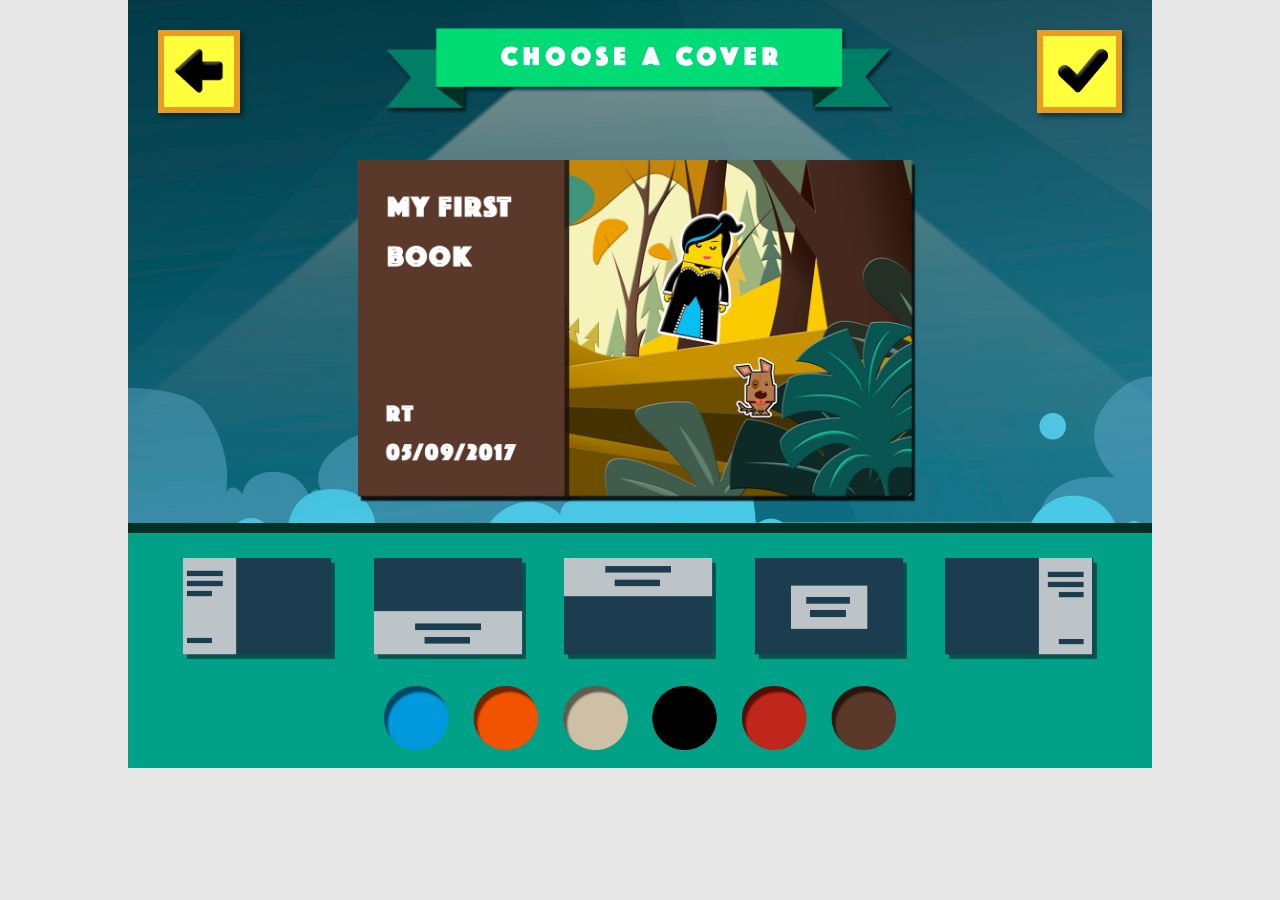
<file: choosecover.html>
<!DOCTYPE html>
<html >
<head>
  <meta charset="UTF-8">
  <meta name="viewport" content="width=device-width, initial-scale=1.0">
  <title>Storymaker</title>
     <link rel="stylesheet" href="css/style.css"> 
</head>

<body>
  <div class="choosecover">
    <div class="nav2">
      <a href="mybook.html"><div class="next"><img src="image/confirm.png"></img></div></a>
      <a href="makebook.html"><div class="back"><img src="image/back.png"></img></div></a>
    </div>

  <section id="id1"> 
   <div class="book1">
    <img src="image/book1.png"></img>
   </div>
  </section>  
  <section id="id2" class="hidden"> 
   <div class="book1">
    <img src="image/book2.png"></img>
   </div>
  </section>

   <div class="coveroptions">
     <div class="covers flex space-between">
       <div type="button" onclick="show('id1');"><img src="image/cover1.png"></img></div>
       <div type="button" onclick="show('id2');"><img src="image/cover2.png"></img></div>
       <img src="image/cover3.png"></img>
       <img src="image/cover4.png"></img>
       <img src="image/cover5.png"></img>
     </div>

     <div class="covercolors">
      <img src="image/colors.png"></img>
     </div> 
   </div>

  </div>  
<script src="js/index.js"></script>
</body>
</file>
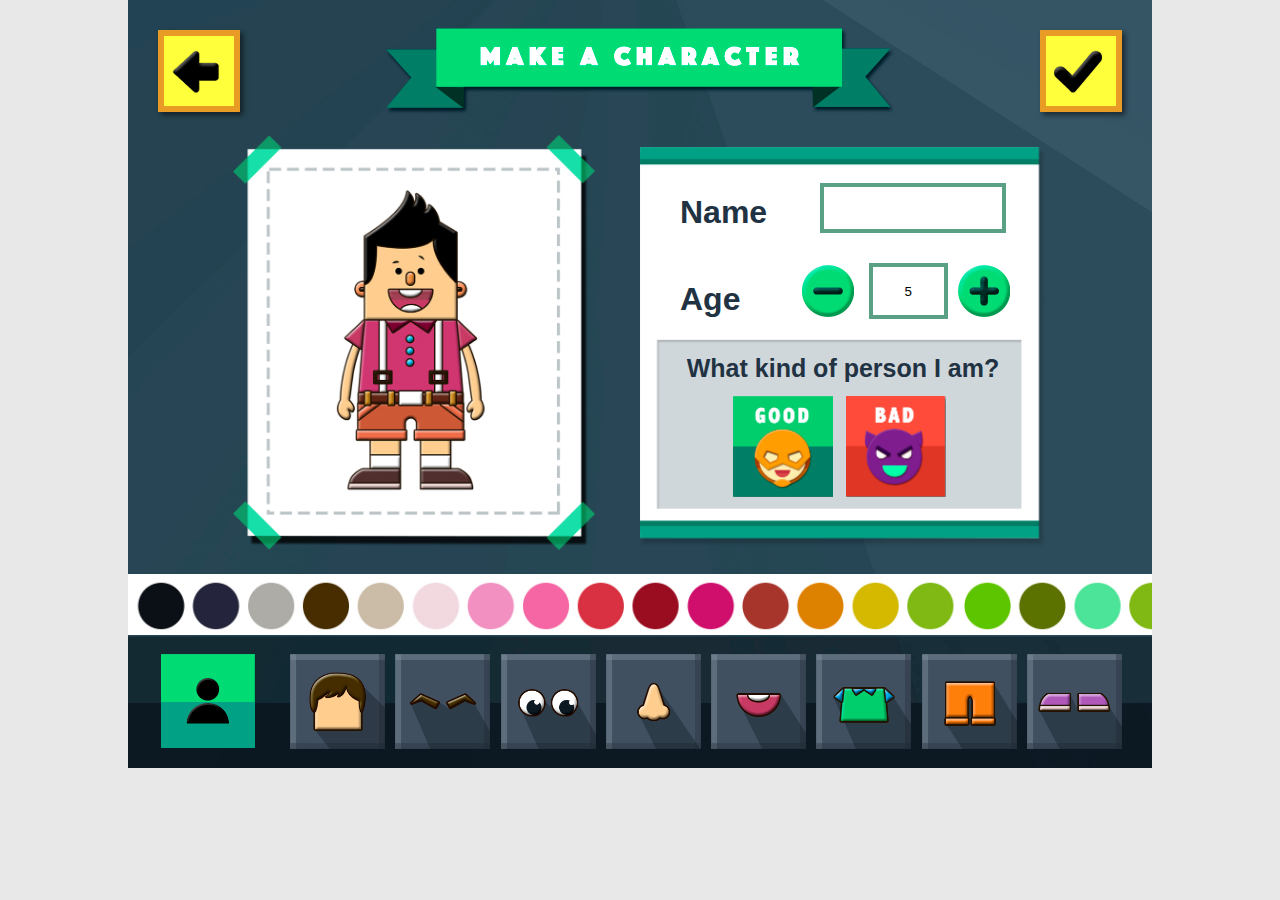
<file: createmyself.html>
<!DOCTYPE html>
<html >
<head>
  <meta charset="UTF-8">
  <meta name="viewport" content="width=device-width, initial-scale=1.0">
  <title>Storymaker</title>
     <link rel="stylesheet" href="css/style.css"> 
</head>

<body>

<div class="makecharacter">

    <div class="nav2">
      <a href="character.html"><div class="confirm"><img src="image/confirm.png"></img></div></a>
      <a href="character.html"><div class="prev"><img src="image/back.png"></img></div></a>
    </div>

<section id="id1">
    <div class="characterdetail flex space-between">
    	<div class="portait">
    		<img src="image/portrait.png"></img>
    	</div>	
    	<div class="information">
    		<div class="name">
    			<h1>Name</h1>
    			<form class="typename" method="post">
                 <input type="text" class="typename1">
                </form>
    		</div>

    		<div class="age">
    			<h1>Age</h1>
    			<form id='myform' method='POST' class='quantity' action='#'>
                   <img src="image/reduce.png" type='button' value='-' class='qtyminus minus' field='quantity' />
                   </img>
                   <input type='text' name='quantity' value='5' class='qty' />
                   <img src="image/plus.png" type='button' value='+' class='qtyplus plus' field='quantity' />
                   </img>
                </form>
    		</div>

    		<div class="choose">
    			<h1>What kind of person I am?</h1>
    			<div class="option1 flex space-between">
    				<img src="image/goodicon.png">
    				<img src="image/badicon.png">
    			</div>
    		</div>	

    	</div>
    </div>	
</section>

<section id="id2" class="hidden">
    <div class="characterdetail flex space-between">
    	<div class="portait">
    		<img src="image/portrait2.png"></img>
    	</div>	
    	<div class="information2">
            <img src="image/allhair.png"></img>
    	</div>
    </div>	
</section>

<section id="id3" class="hidden">
    <div class="characterdetail flex space-between">
    	<div class="portait">
    		<img src="image/portrait2.png"></img>
    	</div>	
    	<div class="information2">
            <img src="image/alleyebrown.png"></img>
    	</div>
    </div>	
</section>

<section id="id4" class="hidden">
    <div class="characterdetail flex space-between">
    	<div class="portait">
    		<img src="image/portrait2.png"></img>
    	</div>	
    	<div class="information2">
            <img src="image/alleyes.png"></img>
    	</div>
    </div>	
</section>

<section id="id5" class="hidden">
    <div class="characterdetail flex space-between">
    	<div class="portait">
    		<img src="image/portrait2.png"></img>
    	</div>	
    	<div class="information2">
            <img src="image/allnose.png"></img>
    	</div>
    </div>	
</section>

<section id="id6" class="hidden">
    <div class="characterdetail flex space-between">
    	<div class="portait">
    		<img src="image/portrait2.png"></img>
    	</div>	
    	<div class="information2">
            <img src="image/allmonth.png"></img>
    	</div>
    </div>	
</section>

<section id="id7" class="hidden">
    <div class="characterdetail flex space-between">
    	<div class="portait">
    		<img src="image/portrait.png"></img>
    	</div>	
    	<div class="information2">
            <img src="image/alltop.png"></img>
    	</div>
    </div>	
</section>

<section id="id8" class="hidden">
    <div class="characterdetail flex space-between">
    	<div class="portait">
    		<img src="image/portrait.png"></img>
    	</div>	
    	<div class="information2">
            <img src="image/allbottom.png"></img>
    	</div>
    </div>	
</section>


<section id="id9" class="hidden">
    <div class="characterdetail flex space-between">
    	<div class="portait">
    		<img src="image/portrait.png"></img>
    	</div>	
    	<div class="information2">
            <img src="image/allshoes.png"></img>
    	</div>
    </div>	
</section>
    <div class="colors">
    	<div class="colorpalette">
    		<img src="image/colors.jpg">
        </div>		
    </div>	
    
   <div class="footerbar">
	  <div class="nameicon">
	  	<img src="image/user.png" type="button" onclick="show('id1');"></img>
	  </div>
	<div class="features flex space-between">
		<div class="features1" type="button" onclick="show('id2');">
			<img src="image/hair.png">
		</div>
		<div class="features1" type="button" onclick="show('id3');">
			<img src="image/eyebrown.png">
		</div>
		<div class="features1" type="button" onclick="show('id4');">
			<img src="image/eyes.png">
		</div>
		<div class="features1" type="button" onclick="show('id5');">
			<img src="image/nose.png">
		</div>
		<div class="features1" type="button" onclick="show('id6');">
			<img src="image/month.png">
		</div>
		<div class="features1" type="button" onclick="show('id7');">
			<img src="image/top.png">
		</div>
		<div class="features1" type="button" onclick="show('id8');">
			<img src="image/bottom.png">
		</div>
		<div class="features1" type="button" onclick="show('id9');">
			<img src="image/shoes.png">
		</div>
	</div>	
  </div>




</div>
 <script src='https://cdnjs.cloudflare.com/ajax/libs/jquery/3.1.0/jquery.min.js'></script>
 <script src="js/index.js"></script>
</body>
</file>
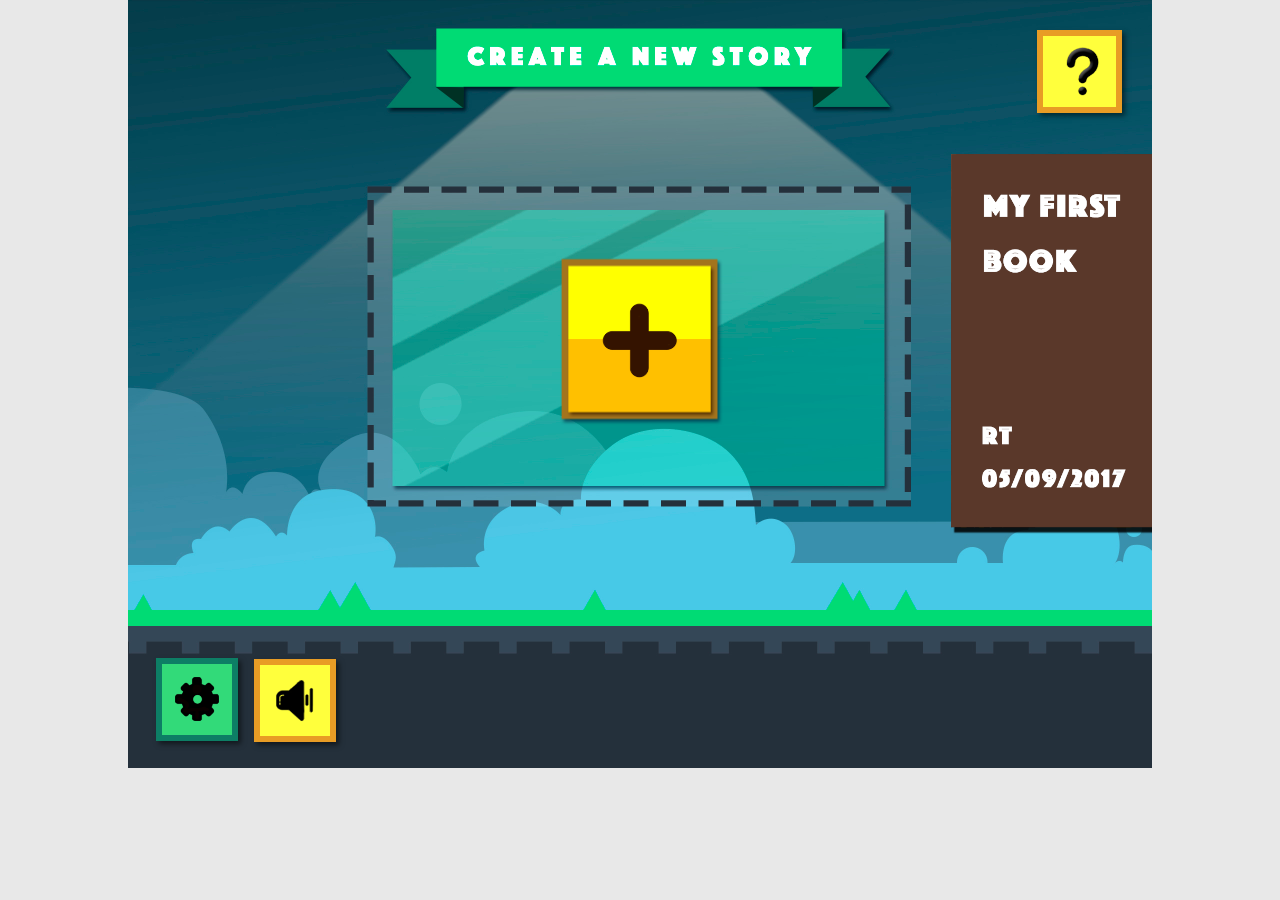
<file: homepage2.html>
<!DOCTYPE html>
<html >
<head>
  <meta charset="UTF-8">
  <meta name="viewport" content="width=device-width, initial-scale=1.0">
  <title>Storymaker</title>
     <link rel="stylesheet" href="css/style.css"> 
</head>

<body>
  <div class="homepage2">
    <div class="nav2">
      <a href="choosecover.html"><div class="next"><img src="image/questionmark.png"></img></div></a>
      <!-- <a href="storyline2.html"><div class="back"><img src="image/back.png"></img></div></a> -->
    </div>

   <div class="add2">
       <a href="storyline.html"><img src="image/add.png"></img></a>
   </div>

   <div class="book_home">
    <a href="mybook.html"><img src="image/bookinhomepage.png"></img></a>
   </div>



	<div class="tabbutton5">
	  <div class="setting"><img src="image/setting.png"></img></div>
  	  <div class="sound2"><img src="image/sound.png"></img></div>
    </div>

  </div>  
<script src="js/index.js"></script>
</body>
</file>
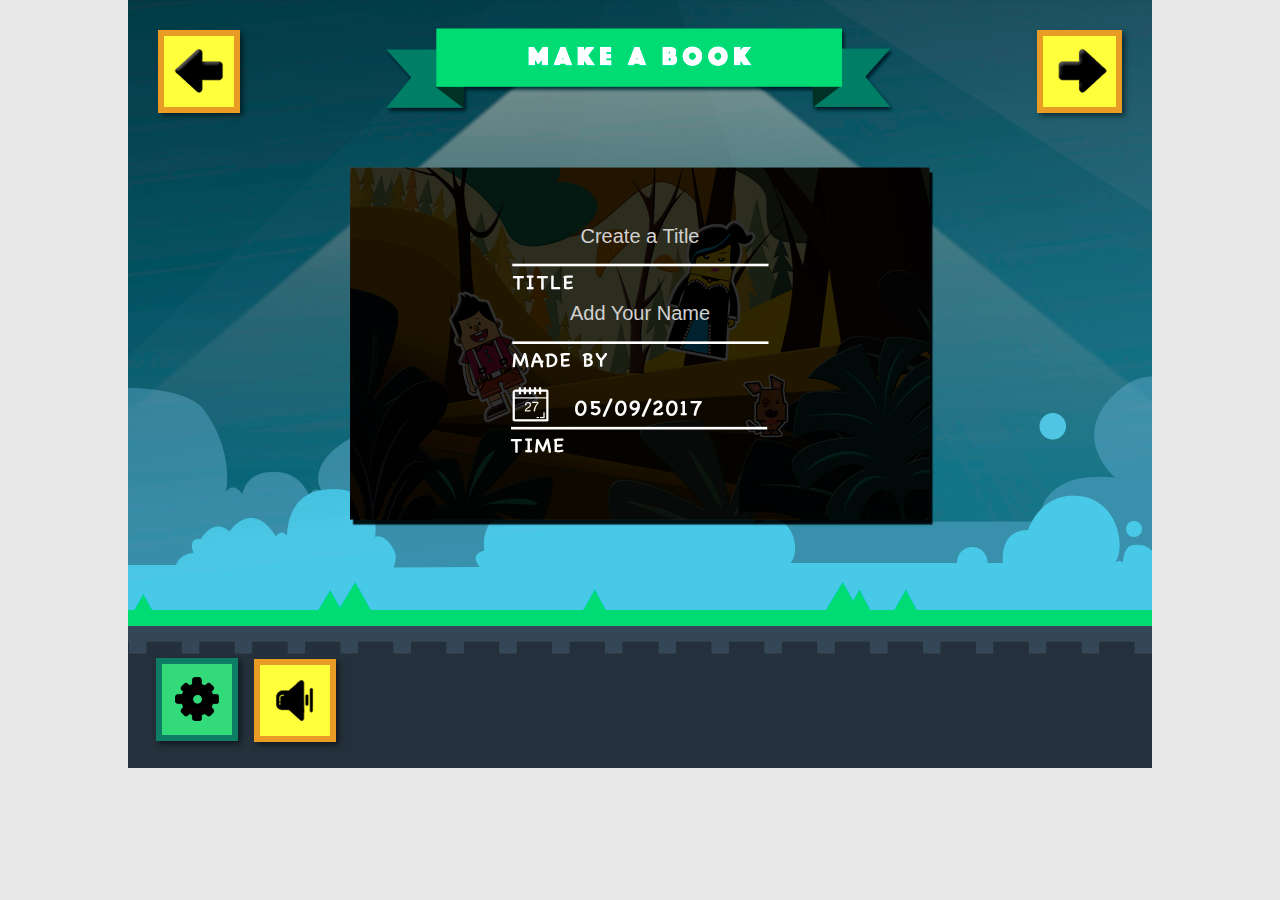
<file: makebook.html>
<!DOCTYPE html>
<html >
<head>
  <meta charset="UTF-8">
  <meta name="viewport" content="width=device-width, initial-scale=1.0">
  <title>Storymaker</title>
     <link rel="stylesheet" href="css/style.css"> 
</head>

<body>
  <div class="makebook">
    <div class="nav2">
      <a href="choosecover.html"><div class="next"><img src="image/next.png"></img></div></a>
      <a href="storyline2.html"><div class="back"><img src="image/back.png"></img></div></a>
    </div>

    <form class="title">
     <input type="text" name="Title" value="Create a Title">
    </form> 
    <form class="myname">
     <input type="text" name="Title" value="Add Your Name">
    </form>




	<div class="tabbutton3">
	  <div class="setting"><img src="image/setting.png"></img></div>
  	  <div class="sound2"><img src="image/sound.png"></img></div>
    </div>

  </div>  
<script src="js/index.js"></script>
</body>
</file>
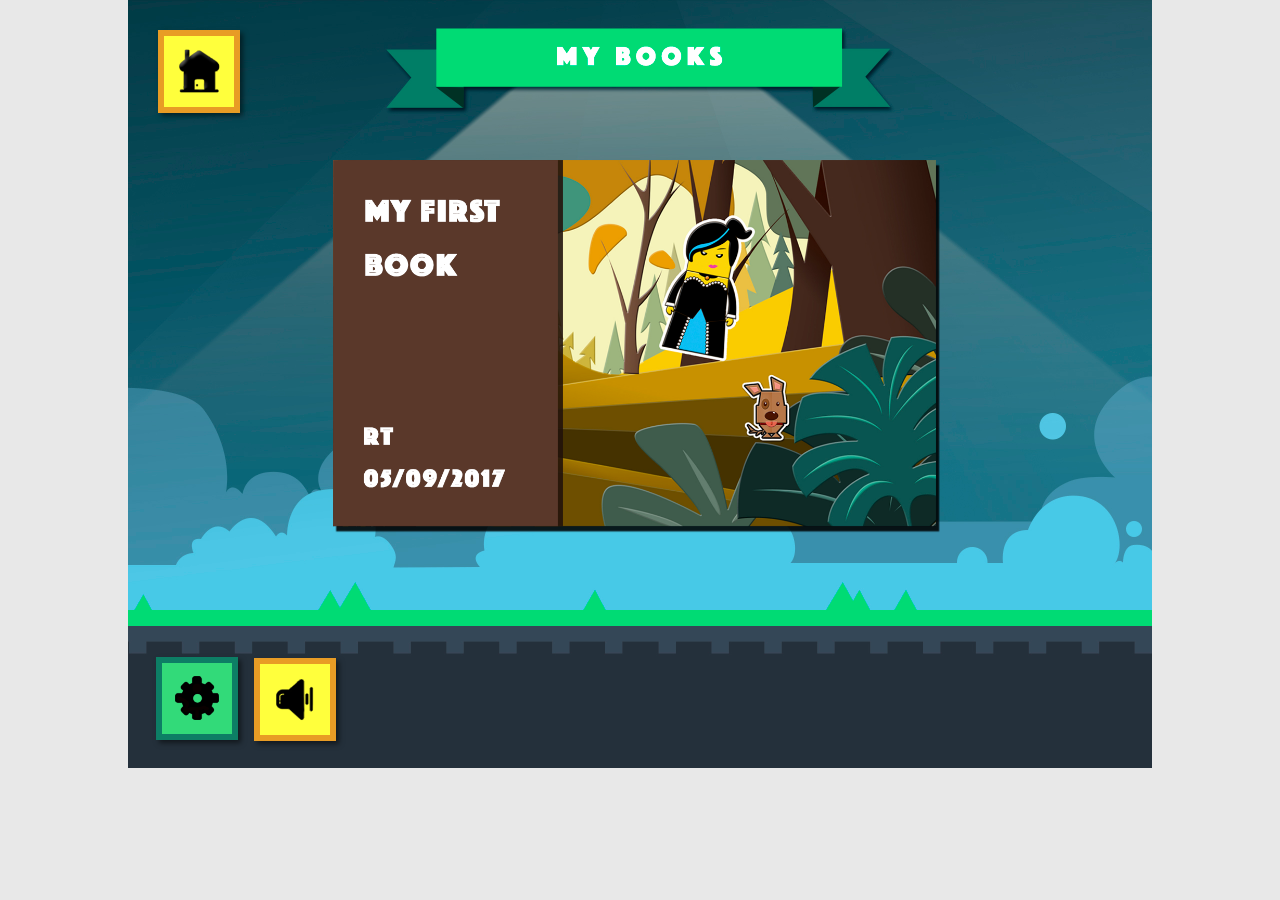
<file: mybook.html>
<!DOCTYPE html>
<html >
<head>
  <meta charset="UTF-8">
  <meta name="viewport" content="width=device-width, initial-scale=1.0">
  <title>Storymaker</title>
     <link rel="stylesheet" href="css/style.css"> 
</head>

<body>
  <div class="mybook">
    <div class="nav2">
      <!-- <a href="choosecover.html"><div class="next"><img src="image/next.png"></img></div></a> -->
      <a href="homepage2.html"><div class="back"><img src="image/home.png"></img></div></a>
    </div>

   <div class="book" type="button" onclick="show('id1');">
    <img src="image/book1.png"></img>
   </div>
    
   <section id="id1" class="hidden"> 
    <div class="bookoptions">
      <img src="image/options.png">
    </div>
   </section> 


	<div class="tabbutton4">
	  <div class="setting"><img src="image/setting.png"></img></div>
  	  <div class="sound2"><img src="image/sound.png"></img></div>
  </div>
 
  </div>  
<script src="js/index.js"></script>
</body>
</file>
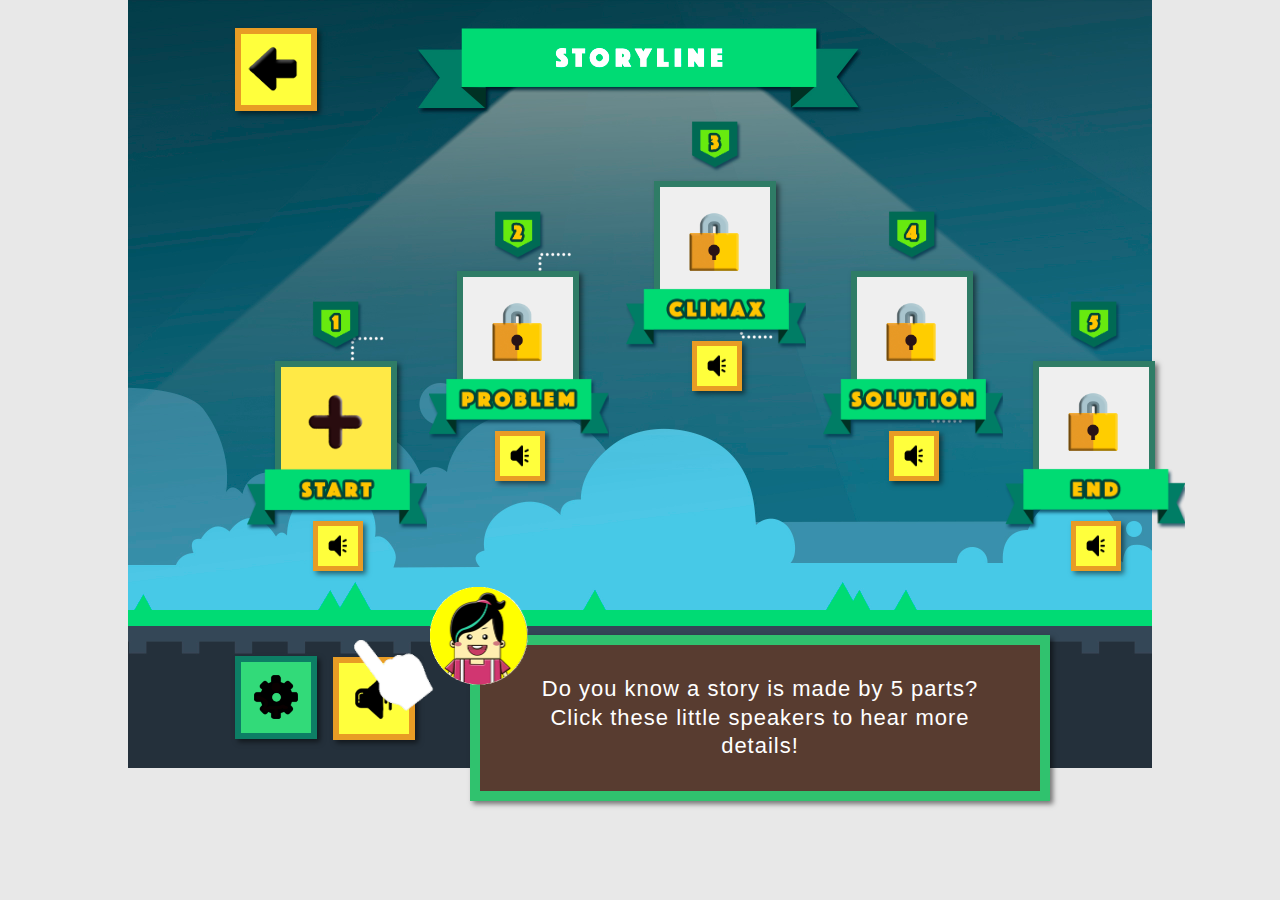
<file: storyline.html>
<!DOCTYPE html>
<html >
<head>
  <meta charset="UTF-8">
  <meta name="viewport" content="width=device-width, initial-scale=1.0">
  <title>Storymaker</title>
     <link rel="stylesheet" href="css/style.css"> 
</head>

<body>
	<div class="storyline">first page </div>

    <div class="nav">
      <!-- <a href="background.html"><div class="next"><img src="image/next.png"></img></div></a> -->
      <a href="homepage.html"><div class="back"><img src="image/back.png"></img></div></a>
    </div>

 <div class="line">
      <div class="start">
        <div class="progress">
          <img src="image/mark1.png"></img>
        </div>
        <a href="background.html" style="text-decoration:none">
          <div class="canva1">
           <img src="image/newstart.png"></img>
        </div>
        <div class="banner">
          <div><img src="image/banner.png"></img></div>
        </div>
          </a>
        <div class="speaker" onclick="playPause()">
          <img src="image/voice.png"></img>
        </div>
      </div>

      <div class="problem">
        <div class="progress">
          <img src="image/mark2.png"></img>
        </div>
        <div class="canva2">
          <img src="image/lock.png"></img>
        </div>
        <div class="banner">
          <img src="image/problem.png"></img>
        </div>
        <div class="audio" onclick="playPause2()">
          <img src="image/voice.png"></img>
        </div>
      </div>

      <div class="climax">
        <div class="progress">
          <img src="image/mark3.png"></img>
        </div>
        <div class="canva2">
          <img src="image/lock.png"></img>
        </div>
        <div class="banner">
          <img src="image/climax.png"></img>
        </div>
        <div class="audio">
          <img src="image/voice.png"></img>
        </div>
      </div>

      <div class="solution">
        <div class="progress">
          <img src="image/mark4.png"></img>
        </div>
        <div class="canva2">
          <img src="image/lock.png"></img>
        </div>
        <div class="banner">
          <img src="image/solution.png"></img>
        </div>
        <div class="audio">
          <img src="image/voice.png"></img>
        </div>
      </div>

      <div class="end">
        <div class="progress">
          <img src="image/mark5.png"></img>
        </div>
        <div class="canva2">
          <img src="image/lock.png"></img>
        </div>
        <div class="banner">
          <img src="image/end.png"></img>
        </div>
        <div class="audio">
          <img src="image/voice.png"></img>
        </div>
      </div>
    </div>

	<div class="tabbutton2">
	  <div class="setting"><img src="image/setting.png"></img></div>
  	  <div class="sound2"><img src="image/sound.png"></img></div>
  </div>

  <div class="onboarding">
       <div class="gesture2">
         <img src="image/gesture.gif" loop=infinite></img>
       </div> 
     <div class="instruction2">
       <img src="image/avatar.gif" loop=infinite>
       <div class="first_info2">
         <h1>
           Do you know a story is made by 5 parts?
         <br>  
           Click these little speakers to hear more details!
         </h1>
       </div>  
     </div>  
  </div> 

    <video id="video1" width="0">
      <source src="media/start.mp4" type="video/mp4">
    </video>
    <video id="video2" width="0">
      <source src="media/problem.mp4" type="video/mp4">
    </video>
    <video id="video3" width="0">
      <source src="media/climax.mp4" type="video/mp4">
    </video>
    <video id="video4" width="0">
      <source src="media/solution.mp4" type="video/mp4">
    </video>
    <video id="video5" width="0">
      <source src="media/end.mp4" type="video/mp4">
    </video>

    <script> 
      var myVideo = document.getElementById("video1"); 

      function playPause() { 
          if (myVideo.paused) 
            myVideo.play(); 
          else 
            myVideo.pause(); 
      } 
     var myVideo2 = document.getElementById("video2"); 

      function playPause2() { 
          if (myVideo2.paused) 
            myVideo2.play(); 
          else 
            myVideo2.pause(); 
      } 
     
      var myVideo3 = document.getElementById("video3"); 

      function playPause3() { 
          if (myVideo3.paused) 
            myVideo3.play(); 
          else 
            myVideo3.pause(); 
      } 
     var myVideo4 = document.getElementById("video4"); 

      function playPause4() { 
          if (myVideo4.paused) 
            myVideo4.play(); 
          else 
            myVideo4.pause(); 
      }
      var myVideo5 = document.getElementById("video5"); 

      function playPause5() { 
          if (myVideo5.paused) 
            myVideo5.play(); 
          else 
            myVideo5.pause(); 
      } 
    </script> 



    <script src="js/index.js"></script>

</body>
</file>
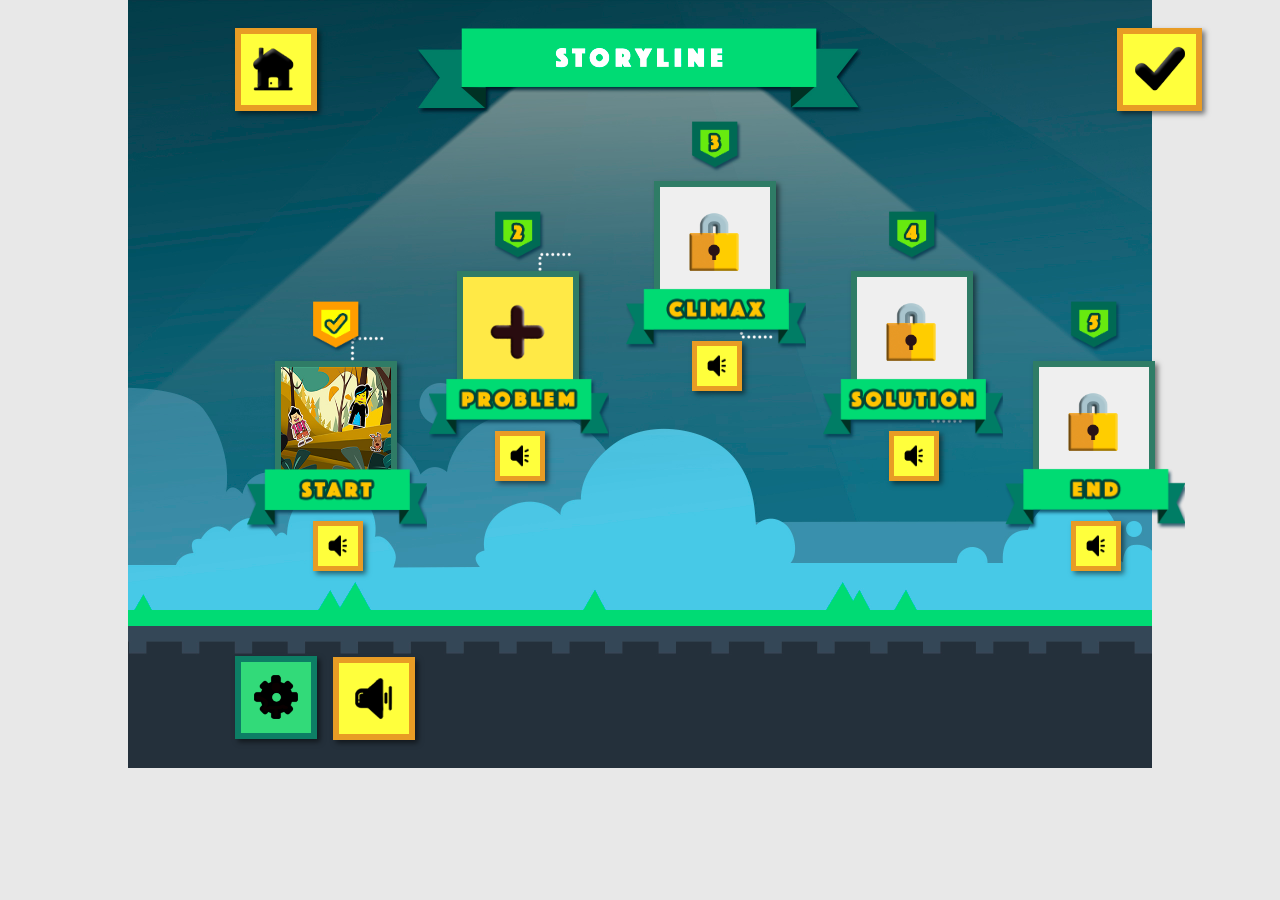
<file: storyline2.html>
<!DOCTYPE html>
<html >
<head>
  <meta charset="UTF-8">
  <meta name="viewport" content="width=device-width, initial-scale=1.0">
  <title>Storymaker</title>
     <link rel="stylesheet" href="css/style.css"> 
</head>

<body>
	<div class="storyline">first page </div>

    <div class="nav">
      <a href="makebook.html"><div class="next"><img src="image/confirm.png"></img></div></a>
      <a href="homepage.html"><div class="back"><img src="image/home.png"></img></div></a>
    </div>

    <div class="line">
    	<div class="start">
    		<div class="progress">
    			<img src="image/mark1_done.png"></img>
    		</div>

               <section id="id1"> 
    			<div class="canva">
    			  <div type="button" onclick="show('id2');"><img src="image/startimg.jpg"></img></div>
    		    </div>
               </section> 

               <section id="id2" class="hidden">
                  <div class="pupedit flex space-between">
                    <a href="create.html"><div class="editstory"><img src="image/editstory.png"></img></div></a>
                    <div class="addnewscene"><img src="image/addnewscene.png"></img></div>     
                  </div>
                  <div class="canva">
                      <div><img src="image/startimg.jpg"></img></div>
                  </div>
                </section> 
    		<div class="banner">
    			<img src="image/banner.png"></img>
    		</div>     
    		<div class="audio">
    			<img src="image/voice.png"></img>
    		</div>
    	</div>

    	<div class="problem">
            <div class="progress">
                <img src="image/mark2.png"></img>
            </div>
            <div class="canva1">
                <img src="image/newstart.png"></img>
            </div>
            <div class="banner">
                <img src="image/problem.png"></img>
            </div>
            <div class="audio">
                <img src="image/voice.png"></img>
            </div>
        </div>

        <div class="climax">
            <div class="progress">
                <img src="image/mark3.png"></img>
            </div>
            <div class="canva2">
                <img src="image/lock.png"></img>
            </div>
            <div class="banner">
                <img src="image/climax.png"></img>
            </div>
            <div class="audio">
                <img src="image/voice.png"></img>
            </div>
        </div>

        <div class="solution">
            <div class="progress">
                <img src="image/mark4.png"></img>
            </div>
            <div class="canva2">
                <img src="image/lock.png"></img>
            </div>
            <div class="banner">
                <img src="image/solution.png"></img>
            </div>
            <div class="audio">
                <img src="image/voice.png"></img>
            </div>
        </div>

        <div class="end">
            <div class="progress">
                <img src="image/mark5.png"></img>
            </div>
            <div class="canva2">
                <img src="image/lock.png"></img>
            </div>
            <div class="banner">
                <img src="image/end.png"></img>
            </div>
            <div class="audio">
                <img src="image/voice.png"></img>
            </div>
        </div>
    </div>

	<div class="tabbutton2">
	  <div class="setting"><img src="image/setting.png"></img></div>
  	  <div class="sound2"><img src="image/sound.png"></img></div>
    </div>
  <script src="js/index.js"></script>  
</body>
</file>
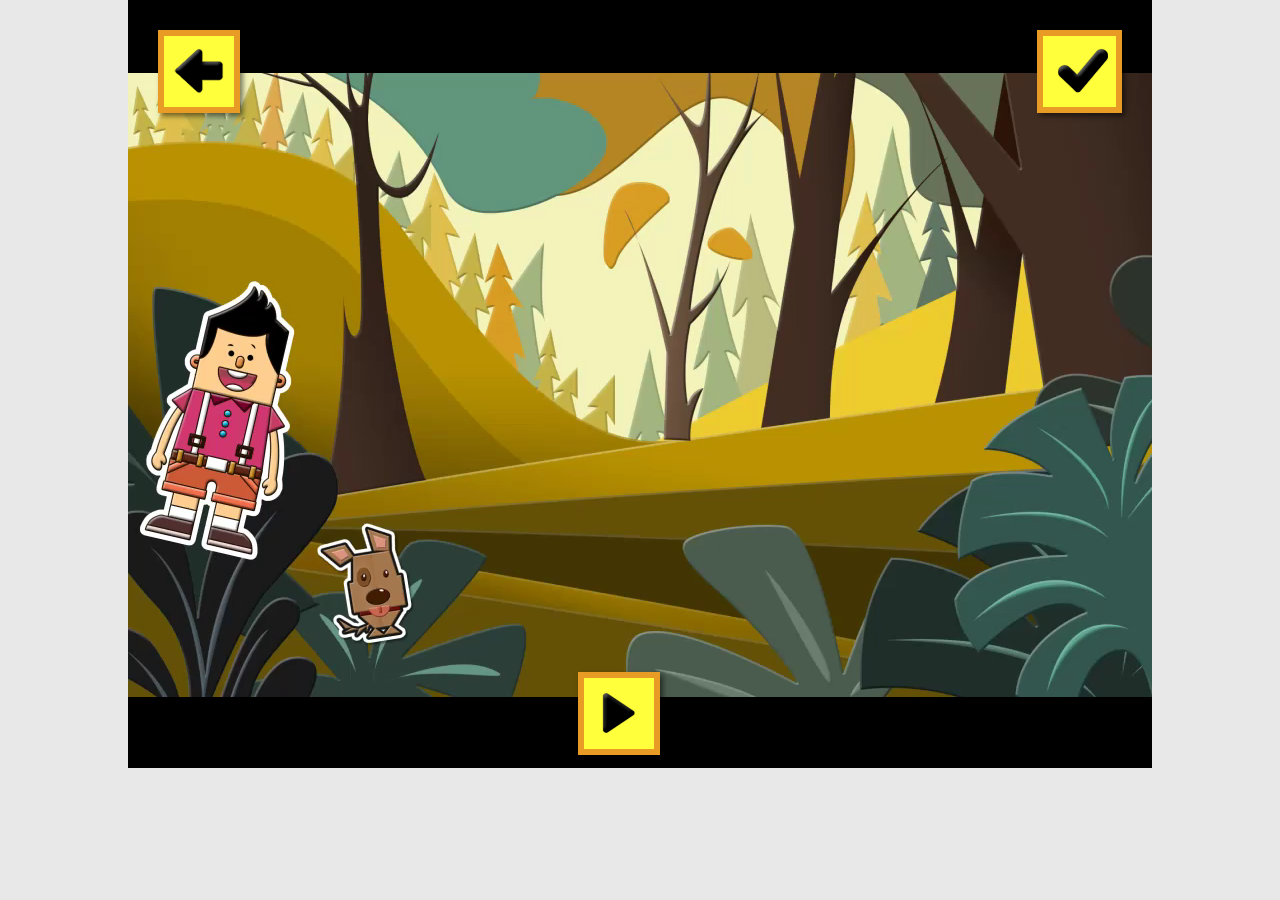
<file: video.html>
<!DOCTYPE html>
<html >
<head>
  <meta charset="UTF-8">
  <meta name="viewport" content="width=device-width, initial-scale=1.0">
  <title>Storymaker</title>
  <link rel="stylesheet" href="css/style.css"> 
</head>

<body>
  <div class="video">
    <div class="nav2">
      <a href="storyline2.html"><div class="next"><img src="image/confirm.png"></img></div></a>
      <a href="create_timer.html"><div class="back"><img src="image/back.png"></img></div></a>
    </div>


    <div style="text-align:center"> 


      <video id="video1" width="1024">
        <source src="media/startvideo.mp4" type="video/mp4">
          <!-- <source src="mov_bbb.ogg" type="video/ogg"> -->
          Your browser does not support HTML5 video.
        </video>

        <div class="playpause" onclick="playPause()"><img id="status-img" src="image/play.png"><div>  
        </div> 





      </div>  
      
    </div>
  </div>

</body>




<script> 

  var myVideo = document.getElementById("video1"); 
  var statusImg = document.getElementById("status-img");

  
  function playPause() { 

    console.log(myVideo.currentTime);

    if (myVideo.paused) {
      // console.log("playyiiing"); 
      statusImg.src = "image/pause.png"; 
      myVideo.play(); 

    } else {

      statusImg.src = "image/play.png"; 
      myVideo.pause(); 
      // console.log("pauuuused");
    } 

  };

  myVideo.addEventListener('ended',myHandler,false);
  function myHandler(e) {
    statusImg.src = "image/play.png"; 
  }


</script>
</file>
<file: css/style.css>
body {
        background: #e8e8e8;
        margin: 0;
        padding: 0;
        height:768px;
    }


.landing {
        width: 1024px;
        margin: auto;
        overflow: hidden;
        text-align: center;
        font-size: 18px;
        color:rgba(0,0,0,0);
        background-image: url('../image/landing.jpg');
        background-repeat: no-repeat;
        background-size: 100%;
        height:768px;
        text-decoration: none;
    }

.homepage{
	    width: 1024px;
        margin: auto;
        overflow: hidden;
        text-align: center;
        font-size: 18px;
        color:rgba(0,0,0,0);
        background-image: url('../image/homepage.jpg');
        background-repeat: no-repeat;
        background-size: 100%;
        height:768px;
        text-decoration: underline;
}

/*=====================  homepage  ======================*/
.add{
	position: relative;
	text-align: center;
	margin-top: -510px;
}
.add img{
	position: relative;
	width:98px;
	padding: 42px 42px;
	padding-bottom: 49px;
	background-image: url('../image/addbg.png');
    background-repeat: no-repeat;
    background-size: 100%;
}
.add img:hover{
  opacity: 0.8;	
  /*background-image: url('../image/addnghover.png');background-repeat: no-repeat;*/
}

.question{
	position: relative;
	text-align: center;
	float: right;
	width: 56px;
	height:56px;
	padding-top:10px;
	padding-bottom: 5px;
	padding-left: 7px;
	padding-right: 7px;
    margin-top: -424px;
    margin-right: 235px;
    border: 6px solid #e89c25;
    background-color: #ffff3c;
    box-shadow:3px 3px 5px rgba(0,0,0,0.5);
}
.question img{
	width: 50px;
	height:50px;
}
.question:hover{
  background-color: #ffde24;
  border: 6px solid #cd820a;
}
.tabbutton{
	position: relative;
	float:left;
	margin-left: 220px;
	margin-top: 210px;
	width:200px;
}

.setting{
	position: relative;
	text-align: center;
	float: left;
	width: 56px;
	height:56px;
	padding-top:10px;
	padding-bottom: 5px;
	padding-left: 7px;
	padding-right: 7px;
  border: 6px solid #0d7e65;
  background-color: #32da79;
  box-shadow:3px 3px 5px rgba(0,0,0,0.5);
}

.sound{
  margin-left: 200px;
	/*position: fixed;*/
	text-align: center;
	float: right;
	width: 56px;
	height:56px;
  margin-left: 115px;
  margin-top: -87px;
	padding-top:10px;
	padding-bottom: 5px;
	padding-left: 7px;
	padding-right: 7px;
  border: 6px solid #e89c25;
  background-color: #ffff3c;
  box-shadow:3px 3px 5px rgba(0,0,0,0.5);
}
.setting img{
	width: 50px;
	height:50px;
}
.sound img{
	width: 50px;
	height:50px;
}
.setting:hover{
  background-color: #00b17e;
  border: 6px solid #00634d;
}
.sound:hover{
  background-color: #ffde24;
  border: 6px solid #cd820a;
}
/*=========================storyline==========================*/
.storyline{
	    width: 1024px;
        margin: auto;
        overflow: hidden;
        text-align: center;
        font-size: 18px;
        color:rgba(0,0,0,0);
        background-image: url('../image/storyline.jpg');
        background-repeat: no-repeat;
        background-size: 100%;
        height:768px;
        text-decoration: underline;
}
.nav{
    position: absolute;
	width: 967px;
    margin-top: -740px;
    margin-left: 235px;
}
.next{
  position: relative;
	/*visibility: hidden;*/
	float: right;
	width: 56px;
	height:56px;
	padding-top:10px;
	padding-bottom: 5px;
	padding-left: 12px;
	padding-right: 5px;
    border: 6px solid #e89c25;
    background-color: #ffff3c;
    box-shadow:3px 3px 5px rgba(0,0,0,0.5);
    z-index: 1;
}
.next:hover{
  background-color: #ffde24;
  border: 6px solid #cd820a;
}
.back{
  position: relative;
	float: left;
	width: 56px;
	height:56px;
	padding-top:10px;
	padding-bottom: 5px;
	padding-left: 7px;
	padding-right: 7px;
    border: 6px solid #e89c25;
    background-color: #ffff3c;
    box-shadow:3px 3px 5px rgba(0,0,0,0.5);
    z-index: 1;
}
.back:hover{
  background-color: #ffde24;
  border: 6px solid #cd820a;
}
.next img{
	width: 50px;
	height:50px;
}
.back img{
	width: 50px;
	height:50px;
}
.line{
	position: relative;
	text-align: center;
	width:1000px;
    margin-top: -477px;
    margin-left: 245px;
}

.start{
	position: relative;
	text-align: center;
	float: left;

}
.problem{
	position: relative;
	text-align: center;
	float: left;
	margin-top: -90px;

}
.climax{
	text-align: center;
	float: left;
	margin-top: -180px;
    margin-left: 15px;
}
.solution{
	text-align: center;
	float: left;
    margin-top: -90px;
    margin-left: 15px;
}
.end{
	text-align: center;
	float: left;

}

.progress img{
	width:62px;
}

.canva1 img{
  color: rgba(0,0,0,0);
  width:60px;
  padding:25px 25px;
  height:60px;
  background-color: #ffe946;
  border: 6px solid #2f7c66;
  box-shadow:3px 3px 5px rgba(0,0,0,0.5);
}
.canva1 img:hover{
  background-color: #efefef;
  border: 6px solid #fff;
}

.canva2 img{
  width:60px;
  padding:25px 25px;
  height:60px;
  background-color: #efefef;
  border: 6px solid #2f7c66;
  box-shadow:3px 3px 5px rgba(0,0,0,0.5);
}

.banner{
	margin-left: 2px;
}

.banner img{
	width:180px;
	margin-top: -80px;
}

.audio{
   margin-top: -70px;
   margin-left: 4px;
}
.audio img{
   width:40px;
   border: 5px solid #e89c25;
   background-color: #ffff3c;
   box-shadow: 3px 3px 5px rgba(0,0,0,0.5);
   background-size: 40px;
}
.audio img:hover{
   border: 5px solid #ffde24;
   background-color: #cd820a;
}
/*======================audio test==================*/
#player {
  height: 0;
  width: 0;
}
.speaker{
   margin-top: -70px;
   margin-left: 4px;
}
.speaker img{
   width:40px;
   border: 5px solid #e89c25;
   background-color: #ffff3c;
   box-shadow: 3px 3px 5px rgba(0,0,0,0.5);
   background-size: 40px;
}
.speaker img:hover{
   border: 5px solid #ffde24;
   background-color: #cd820a;
}
.speakerplay {
  background-position: 0 0;
}
/*=========================================*/
.tabbutton2{
	margin-left: 235px;
	margin-top: 365px;
	width:180px;
}
.sound2{
  /*position: fixed;*/
  text-align: center;
  float: right;
  width: 56px;
  height:56px;
  margin-left: 115px;
  margin-top: -82px;
  padding-top:10px;
  padding-bottom: 5px;
  padding-left: 7px;
  padding-right: 7px;
  border: 6px solid #e89c25;
  background-color: #ffff3c;
  box-shadow:3px 3px 5px rgba(0,0,0,0.5);
}

.sound2 img{
  width: 50px;
  height:50px;
}
.sound2:hover{
  background-color: #ffde24;
  border: 6px solid #cd820a;
}
.popup_img2 img{
  width:50%;
  padding-left: 300px;
  padding-top: 50px;
}
.popup_close2{
    position: absolute;
    margin-left: -169px;
    margin-top: 49px;
}
.dragbar{
  position: absolute;
  margin-left: 500px;
  margin-top: 117px;
  height:500px;
}
.seekbar {
  width:260px;
  margin: 12px 0;
  padding: 36px 7px;
  position: relative;
}

.seekbar-progress {
  height: 9px;
  border-bottom: 11px solid #d8d8d8;
  background-color: #fff;
}

.seekbar-progress [role="progressbar"] {
  height: 100%;
  position: relative;
  background: #ffff00;
}

.seekbar-progress [role="progressbar"]:after {
  content: " ";
  display: block;
  width: 14px;
  height: 44px;
  position: absolute;
  top: -12px;
  right: -12px;
  background-color: #ffff00;
  border-left: 13px solid #e89c25;
  box-shadow: 2px 2px 2px #888888;
}

.seekbar input[type="range"] {
  -webkit-appearance: none;
  width: 100%;
  height: 100%;
  margin: 0;
  position: absolute;
  top: 0;
  left: 0;
  z-index: 2;
  background: transparent;
  outline: 0;
  border: 0;
}

.seekbar input[type="range"]::-webkit-slider-thumb {
  -webkit-appearance: none;
  display: block;
  width: 48px;
  height: 48px;
  background-color: transparent;
}

/*
 Mozilla:
 https://developer.mozilla.org/en-US/docs/User:Jonathan_Watt/range
*/
.seekbar input[type="range"]::-moz-range-thumb {
  display: block;
  width: 48px;
  height: 48px;
  background: transparent;
  border: 0;
}

.seekbar input[type="range"]::-moz-range-track {
  background: transparent;
  border: 0;
}

.seekbar input[type="range"]::-moz-focus-outer {
  border: 0;
}

/*==================background=================*/



/*=============================character===========================*/

.character{
        width: 1024px;
        margin: auto;
        overflow: hidden;
        text-align: center;
        font-size: 18px;
        color:rgba(0,0,0,0);
        background-image: url('../image/characterbg.jpg');
        background-repeat: no-repeat;
        background-size: 100%;
        height:768px;
        text-decoration: underline;
}

.characterbanner{
        position: relative;
        text-align: center;
        font-size: 18px;
        color:rgba(0,0,0,0);
        background-image: url('../image/characterbanner.png');
        background-repeat: no-repeat;
        background-size: 100%;
        margin-top: -739px;
        margin-left: 522px;
        margin-right: 500px;
        height:150px;
}
.bgforcharacter{
  color: rgba(0,0,0,0);
  opacity: 0.5;
  width: 1024px;
  margin: auto;
  overflow: hidden;
  text-align: center;
  background-image: url('../image/bg1.jpg');
  background-repeat: no-repeat;
  background-size: 100%;
  height:768px;
  margin-top: -768px;
  z-index: -1;
}
.trait{
  position: relative;
  text-align: center;
  color:rgba(0,0,0,0);
  width:1024px;
  margin:328px auto;
  z-index: 1;
}
.good{
  float: left;
  background-image: url('../image/good.png');
  background-repeat: no-repeat;
  background-size: 100%;
  width:130px;
  height:58px;
}
.bad{
  float: left;
  margin-left: 7px;
  background-image: url('../image/bad.png');
  background-repeat: no-repeat;
  background-size: 100%;
  width:130px;
  height:58px;
}
.createmyselfbtn{
  float:right;
}
.createmyself{
  margin-top: -42px;
  background-image: url('../image/createmyself.png');
  background-repeat: no-repeat;
  background-size: 100%;
  width:170px;
  height:120px;
  color:rgba(0,0,0,0);
  text-decoration: none;
}
.createmyself:hover{
  opacity: 0.7;
}
.flex{
  display:flex;
}

.space-between{
  justify-content:space-between; 
}

.charactercontainer{
  margin: 0 auto;
  width:1024px;
  background-color: #fff;
  margin-left: 208px;
  height:210px;
  border-top:8px solid #16a086;
}
.charactercontainer2{
  margin: 0 auto;
  width:1024px;
  background-color: #fff;
  margin-left: 208px;
  height:210px;
  border-top:8px solid #c1392b;
}
.characters{
  margin-top: -10px;
}
.characters img{
  width:100%;
}
.tony{
  position: relative;
  margin-top: -150px;
}
.tony h1{
  display: inline-block;
  margin-left: 40px;
  color: #fff;
  font-family: "Chalkboard", sans-serif;
  font-size: 30px;
  letter-spacing: 8px;
}
.tony img{
  width:165px;
}
.tony2{
  position: relative;
  margin-top: -160px;
}
.tony2 h1{
  display: inline-block;
  margin-left: 5px;
  color: #fff;
  font-family: "Chalkboard", sans-serif;
  font-size: 30px;
  letter-spacing: 8px;
}
.tony2 img{
  width:165px;
}
.selected{
  position: absolute;
  margin-left: 695px;
  margin-top: -19px;
  padding:0px 20px;
  background-color: #16a086;
  color: rgba(0,0,0,0);
}
.characters img:hover{
  margin-top: -10px;
}
.hidden {
    display: none;
}

.pick{
  position: absolute;
  margin-left: 590px;
  margin-top: -397px;
}
.pick img{
  width:300px;
}
.pick2{
  position: absolute;
  margin-left: 430px;
  margin-top: -397px;
}
.pick2 img{
  width:600px;
}


/*======================== create myself ======================*/
.makecharacter{
        width: 1024px;
        margin: auto;
        overflow: hidden;
        text-align: center;
        background-image: url('../image/makeacharacter.jpg');
        background-repeat: no-repeat;
        background-size: 100%;
        height:768px;
        text-decoration: underline;
}

.nav2{
  display: block;
  padding: 30px 30px;
}

.prev{
  float:left;
  width:200px;
}
.confirm{
  width: 200px;
    float: right;
}
.prev img{
  float:left;
  width: 48px;
    height: 48px;
    padding-top: 12px;
    padding-bottom: 10px;
    padding-left: 8px;
    padding-right: 14px;
    border: 6px solid #e89c25;
    background-color: #ffff3c;
    box-shadow: 3px 3px 5px rgba(0,0,0,0.5)
}

.prev img:hover{
  background-color: #ffde24;
  border: 6px solid #cd820a;
 } 

.confirm img{
  float:right;
  width: 48px;
    height: 48px;
    padding-top: 12px;
    padding-bottom: 10px;
    padding-left: 8px;
    padding-right: 14px;
    border: 6px solid #e89c25;
    background-color: #ffff3c;
    box-shadow: 3px 3px 5px rgba(0,0,0,0.5)
}
.confirm img:hover{
  background-color: #ffde24;
  border: 6px solid #cd820a;
 }

.characterdetail{
  display: block;
  margin-top:45px;
  padding: 30px 30px;
  height: 359px;
}

.portait img{
 padding-left: 60px;
 width:80%;
}

.portait{
  float: left;
  width:452px;
}
.information{
  margin-top: 12px;
  float: right;
  width:50%;
  padding-top: 16px;
  margin-right: 0px;
  background-image: url('../image/namecard.png');
  background-repeat: no-repeat;
  background-size: 85%;
  height: 400px;
}

.name{
  height:77px;
  width:346px;
  margin-left: 20px;
  margin-top: 10px;
}

.name h1{
  float: left;
  font-family: "Avenir", sans-serif;
  color:#213243;
  font-weight: 900;
  padding-left: 20px;
  padding-top: -10px;
}

.typename{
  float:right;
  padding-top: 10px;
  padding-left: 20px;
}
.typename1{
  width:174px;
  height:40px;
  border: 4px solid #5aa085;
}
.age{
  height:77px;
  width:346px;
  margin-left: 20px;
  margin-top: 10px;
}

.age h1{
  float: left;
  font-family: "Avenir", sans-serif;
  color:#213243;
  font-weight: 900;
  padding-left: 20px;
  padding-top: -10px;
}
#myform {
  text-align: center;
  padding: 5px;
  margin: 2%;
  width:399px;
}
.quantity{
  padding-left: 20px;
  width:300px;
}

.quantity img{
  width:13%;
  padding:0px 50px;
}
.quantity img:hover{
  opacity: 0.5;
}
.qty {
    position: absolute;
    width: 67px;
    height: 46px;
    margin-left: -39px;
    margin-top: -2px;
    text-align: center;
    border: 4px solid #5aa085;
}

input.qtyplus {
  width: 25px;
  height: 25px;
}

input.qtyminus {
  width: 25px;
  height: 25px;
}

.choose{
  height:81px;
  width:346px;
  margin-left: 20px;
  margin-top: 10px;
}

.choose h1{
  height: 25px;
  font-family: "Avenir", sans-serif;
  color:#213243;
  font-weight: 900;
  padding-left: 20px;
  padding-top: -10px;
  font-size: 25px;
}
.option1{
    padding: 0px 73px;
    width: 213px;
}
.option1 img:hover{
  opacity: 0.5;
}
.choose img{
    width: 47%;
    height: 75%;
}

.colors{
  margin-top: 50px;
  width:1024px;
}
.colorpalette{
  width:100%;
}
.colorpalette img{
  width:120%;
}

.footerbar{
  margin-top:15px;
  width:1024px;
}
.nameicon{
  float: left;
  width:180px;
  margin-left: -10px;
}
.nameicon img{
  width:52%;
}
.features{
  float:right;
  margin: 0 auto;
  margin-right: 10px;
  width:832px;
}
.features1 img{
    margin-left: -20px;
    margin-right: 20px;
    width: 95px;
}
.nameicon img:hover{
  opacity: 0.5;
}
.features1 img:hover{
  opacity: 0.5;
}
.information2{
  margin-top: 12px;
  float: right;
  width:52%;
  height: 400px;
}
.information2 img{
  width: 95%;
}

/*============================ create ===========================*/

.create{
        width: 1024px;
        margin: auto;
        overflow: hidden;
        text-align: center;
        font-size: 18px;
        color:rgba(0,0,0,0);
        background-image: url('../image/createbg.jpg');
        background-repeat: no-repeat;
        background-size: 100%;
        height:768px;
        text-decoration: underline;
}

.box {
  margin: 0 auto;
  margin-top: 50px;
  width:300px;
  height:100px;
}
.box img{
  width:60%;
  transform: rotate(7deg);
}
.second img{
  transform: rotate(-7deg);
}
.move-cursor {
  cursor: move;
}

.grab-cursor {
  cursor: grab;
  cursor: -webkit-grab;
}

.movecontainer{
  height: 510px;
  margin: 0 auto
}

.footerbar2{
  width:1024px;
  margin: 0 auto;
  margin-top: 21px;

}
.props{
  float: right;
  width:635px;
  padding-right: 25px;
}
.open_popup img{
  width:120%;
}
.open_popup img:hover{
  opacity: 0.6;
}
.open_popup{
  background-color: transparent;
  border:none;
  outline:none;
  padding:0px 15px;
}
.popup_body{
  display:none;
  position:fixed;
  top:0;left:0;right:0;bottom:0;
  -webkit-transition: 300ms;
    -moz-transition: 300ms;
    -o-transition: 300ms;
    -ms-transition: 300ms;
    transition: 300ms;
    z-index: 1;
}
.popup_body_show{
  display:block;
  -webkit-transition: 300ms;
    -moz-transition: 300ms;
    -o-transition: 300ms;
    -ms-transition: 300ms;
    transition: 300ms;
}
.popup_back{
  background: rgba(0,0,0,0.4);
  position: fixed;
  left:0;right:0;top:0;bottom:0;
}
.popup_contain{
  position:relative;
  min-width:300px;
  max-width:80%;
  margin:100px auto 50px;
  min-height:150px;
  padding: 10px 20px;
}
.popup_close{
  /*padding:3px 10px 5px;*/
  position: absolute;
  right:170px;
  top:0px;
}
.popup_close img{
  width: 50%;
}
.popup_close img:hover{
  opacity: 0.9;
}
.popup_img img{
  width:65%;
}
.pop_dog{
  width:120px;
}
.pop_dog img{
  position: absolute;
  width:11%;
  padding-top: 80px;
  padding-left: 260px;
}
.pop_dog img:hover{
  padding-top: 70px;
}

.opennameicon{
  float: left;
  width:180px;
  margin-left: -10px;
}
.opennameicon button img{
  width:68%;
}
.charactersaving img{
  width:73%;
}
.savedcharacters{
  position: absolute;
  padding-top: 20px;
  width:90%;
  padding-left: 39px;
  margin-top: 50px;
}


.hiddenedit img{
  width:68%;
}

.setting img{
  width: 50px;
  height:50px;
}

.popup_img3 img{
    position: absolute;
    margin-top: -364px;
    margin-left: -210px;
    width: 130%;
}
/*================================recording====================================*/

.record{
        width: 1024px;
        margin: auto;
        overflow: hidden;
        text-align: center;
        font-size: 18px;
        color:rgba(0,0,0,0);
        background-image: url('../image/recordbg.jpg');
        background-repeat: no-repeat;
        background-size: 100%;
        height:768px;
        text-decoration: underline;
}





.record h1 {
  /*margin-top: 270px;*/
  width: 1024px;
  padding-top: 200px;
        margin: auto;
        overflow: hidden;
        text-align: center;
        font-size: 18px;
        color:rgba(0,0,0,0);
        background-image: url('../image/recordbg.jpg');
        background-repeat: no-repeat;
        background-size: 100%;
        height:768px;
        text-decoration: underline;

}

.record h1 span {
  font-family: "Phosphate", sans-serif;
  font-style: bold;
  display: inline-block;
  padding: 30px 60px;
  min-width: 300px;
  margin-top: 20px;
  text-transform: uppercase;
  font-size: 150px;
  letter-spacing: 5px;
  color: white;
  -webkit-text-stroke: 2px #399861;
  text-shadow: 10px 10px rgba(0, 0, 0, 0.1);
  font-weight: bold;
}







/*==================================create_timer=============================*/
.create_timer{
        width: 1024px;
        margin: auto;
        overflow: hidden;
        text-align: center;
        font-size: 18px;
        color:rgba(0,0,0,0);
        background-image: url('../image/timerbg.jpg');
        background-repeat: no-repeat;
        background-size: 100%;
        height:768px;
        text-decoration: underline;
}

.movecontainer2{
  height: 510px;
  margin-top: 150px;
}

.confirm_timer{
  width: 200px;
    float: right;
}
.prev_timer img{
  float:left;
  width: 83px;
    height: 83px;
    padding-top: 12px;
    padding-bottom: 10px;
    padding-left: 8px;
    padding-right: 14px;
    border: 6px solid #e89c25;
    background-color: #ffff3c;
    box-shadow: 3px 3px 5px rgba(0,0,0,0.5);
}

.prev_timer img:hover{
  background-color: #ffde24;
  border: 6px solid #cd820a;
 } 

.confirm_timer img{
  float:right;
  width: 83px;
    height: 83px;
    padding-top: 12px;
    padding-bottom: 10px;
    padding-left: 8px;
    padding-right: 14px;
    border: 6px solid #e89c25;
    background-color: #ffff3c;
    box-shadow: 3px 3px 5px rgba(0,0,0,0.5)
}
.confirm_timer img:hover{
  background-color: #ffde24;
  border: 6px solid #cd820a;
 }

/*==================================storyline2===========================*/

.canva img{
  width:110px;
  height:110px;
  border: 6px solid #2f7c66;
  box-shadow: 3px 3px 5px rgba(0,0,0,0.5)
}

  

.canva img:hover{
  background-color: #efefef;
  border: 6px solid #fff;
}

.pupedit img{
  position: absolute;
  margin-top: 20px;
  z-index: 1;
}
.pupedit img:hover{
  opacity: 0.8;
}
.editstory img{
  margin-left: 10px;
  width:80px;
  height:80px;
}

.addnewscene img{
  margin-left: -90px;
  width:80px;
  height:80px;
}

/*====================================== makebook =============================================*/
.makebook{
        width: 1024px;
        margin: auto;
        overflow: hidden;
        text-align: center;
        font-size: 18px;
        color:rgba(0,0,0,0);
        background-image: url('../image/makebook.jpg');
        background-repeat: no-repeat;
        background-size: 100%;
        height:768px;
        text-decoration: underline;
}

.title{
  /*position: absolute;*/
  display: block;
  margin-top: 160px;
  
}

.myname{
  display: block;
  /*margin-left: 340px;*/
  margin-top: 45px;
  /*position: absolute;*/
}
.title input{
  width:150px;
  height:30px;
  color: #d1d1d1;
  text-align: center;
  font-family: "Chalkboard" ,sans-serif;
  font-size: 20px;
  background-color: rgba(0,0,0,0);
  border: none;
}
.title input[type=text]:focus{
  outline: none;
}
.myname input{
  width:150px;
  height:30px;
  color: #d1d1d1;
  text-align: center;
  font-family: "Chalkboard" ,sans-serif;
  font-size: 20px;
  background-color: rgba(0,0,0,0);
  border: none;
}
.myname input[type=text]:focus{
  outline: none;
}
.tabbutton3{
  margin-left: 28px;
  margin-top: 329px;
  width:180px;
}
/*    = ============================ choosecover ==========================*/

.choosecover{
        width: 1024px;
        margin: auto;
        overflow: hidden;
        text-align: center;
        font-size: 18px;
        color:rgba(0,0,0,0);
        background-image: url('../image/choosecover.jpg');
        background-repeat: no-repeat;
        background-size: 100%;
        height:768px;
        text-decoration: underline;
}

.book1{
  margin-top: 100px;
}
.book1 img{
  width:55%;
}

.coveroptions{
  margin-top: 12px;
  width:1024px;
  background-color: #00a186;
  border-top: 10px solid #003124;
}
.covers{
  padding: 20px 50px;
  padding-bottom: 5px;
}
.covers img{
  padding:5px 5px;
  width:152px;
  height:101px;
}
.covercolors{
  margin-top: 12px;
  padding-bottom: 30px;
}
.covercolors img{
  width:50%;
}

.covers img:hover{
  opacity: 0.8;
}

/*=================================== my book ======================================*/
.mybook{
        width: 1024px;
        margin: auto;
        overflow: hidden;
        text-align: center;
        font-size: 18px;
        color:rgba(0,0,0,0);
        background-image: url('../image/mybook.jpg');
        background-repeat: no-repeat;
        background-size: 100%;
        height:768px;
        text-decoration: underline;  
}
.book{
 margin-top: 100px;
 display: block;
}
.book img{
 width:60%;
}
.bookoptions img{
  position: absolute;
  width:40%;
  margin-left: -290px;
}
.tabbutton4{
  /*position: fixed;*/
  margin-left: 28px;
  margin-top: 115px;
  width:180px;
}

/*=============================== homepage2 =============================*/

.homepage2{
        width: 1024px;
        margin: auto;
        overflow: hidden;
        text-align: center;
        font-size: 18px;
        color:rgba(0,0,0,0);
        background-image: url('../image/homepage.jpg');
        background-repeat: no-repeat;
        background-size: 100%;
        height:768px;
        text-decoration: underline; 
}
.add2{
  /*position: relative;*/
  margin-top: 190px;
}
.add2 img{
  position: relative;
  width:98px;
  padding: 42px 42px;
  padding-bottom: 49px;
  background-image: url('../image/addbg.png');
    background-repeat: no-repeat;
    background-size: 100%;
}
.add2 img:hover{
  opacity: 0.8; 
  background-image: url('../image/addnghover.png');background-repeat: no-repeat;
}
.book_home{
  position: absolute;
  margin-left: 733px;
  margin-top: -290px;
}
.book_home img{
  width:53%;
}
.tabbutton5{
  position: fixed;
  margin-left: 28px;
  margin-top: 214px;
  width:180px;
}

/* ============================== ONBOARDING =============================== */
/*===== homepage =====*/
.onboarding{
  position: absolute;
}
.gesture{
  margin-left: 750px;
  margin-top: -80px;
}
.gesture img{
  width:50%;
}
.first_info{
  width:500px;
  margin-top: -70px;
  margin-left: 40px;
}
.first_info h1{
  color:#fff;
  padding:30px 40px;
  text-align: center;
  font-family: "Chalkboard" ,sans-serif;
  background-color: #583c30;
  border: 10px solid #30c26e;
  font-size: 22px;
  font-weight: 400;
  letter-spacing: 1px;
  line-height: 130%;
  box-shadow: 3px 3px 5px rgba(0,0,0,0.5);
}
.instruction1 img{
  width: 100px;
  margin-top: 20px;
}
.instruction1{
  margin-left: 430px;
}
/*======= storyline ======*/
/* ===== storyline =====*/
.gesture2{
  margin-left: 350px;
  margin-top: -110px;
}
.gesture2 img{
  width:12%;
}

.instruction2 img{
  width: 100px;
  margin-top: -20px;
}
.instruction2{
  margin-top: -110px;
  margin-left: 430px;
}
.first_info2{
  width:580px;
  margin-top: -70px;
  margin-left: 40px;
}
.first_info2 h1{
  color:#fff;
  padding:30px 40px;
  text-align: center;
  font-family: "Chalkboard" ,sans-serif;
  background-color: #583c30;
  border: 10px solid #30c26e;
  font-size: 22px;
  font-weight: 400;
  letter-spacing: 1px;
  line-height: 130%;
  box-shadow: 3px 3px 5px rgba(0,0,0,0.5);
}

/*-      = ================================== video ============================*/

.video{
        width: 1024px;
        margin: auto;
        overflow: hidden;
        text-align: center;
        font-size: 18px;
        color:rgba(0,0,0,0);
        background-color: #000;
        background-size: 100%;
        height:768px;
        text-decoration: underline; 
}

video{
  /*position: absolute;*/
  margin-top: -40px;
  z-index: 0;
}

.playpause{
  position: relative;
  width: 56px;
  height:56px;
  padding-top:10px;
  padding-bottom: 5px;
  padding-left: 7px;
  padding-right: 7px;
  margin-left: 450px;
  margin-top: -30px;
  border: 6px solid #e89c25;
  background-color: #ffff3c;
  box-shadow:3px 3px 5px rgba(0,0,0,0.5);
  z-index: 1;
}
.playpause img{
  width: 50px;
  height:50px;
}
.playpause button{
  background-color: rgba(0,0,0,0);
  border: none;
}
.playpause:hover{
  background-color: #ffde24;
  border: 6px solid #cd820a;
}

.playpause button:visited {
outline: none;
border: none;
}
/*===================================================================================*/


@media only screen and (max-width: 1150px){
.question{
	margin-right: 30px;
}
.tabbutton{
	margin-left:32px;
	
}
.line{
	margin-left: 35px;
}
.nav{
	margin-left: 35px;
}
.buttons{
  position: absolute;
  margin-left: 286px;
  margin-top: -71px;
  overflow: visible;
}
.tabbutton2{
	margin-left: 35px;
}
.tabbutton3{
  margin-left: 35px;
}
.characterlist{
  margin-left: 5px;
}
.characterbanner{
margin-left: 345px;
width: 384px;
}
.charactercontainer{
  position: absolute;
  margin-left: 0px;
  margin-top: 58px;
}
.charactercontainer2{
  position: absolute;
  margin-left: 0px;
  margin-top: 58px;
}
.selected{
  margin-left: 487px;
  margin-top: 258px;
}

.book_home img {
    width: 100%;
}

.book_home {
    position: absolute;
    margin-left: 805px;
    margin-top: -305px;
}
.bookoptions img {
    position: absolute;
    width: 54%;
    margin-left: -280px;
}
.onboarding{
  margin-left: -200px;
}

.pick{
  margin-left:400px;
}
.pick2{
  margin-left:230px;
}
.popup_contain{
 max-width: 100%;
 margin-top: 102px;
 margin-right: -10px;
 margin-left: -40px;
}
.popup_close {
    position: absolute;
    right: 130px;
    top: -10px;
}
.popup_close2{
    margin-left: -143px;
}
.dragbar {
    margin-left: 485px;
    margin-top: 95px;
}


}


/*@media only screen and (max-width: 1024px){
body{
  display: none;
}
}*/
</file>
